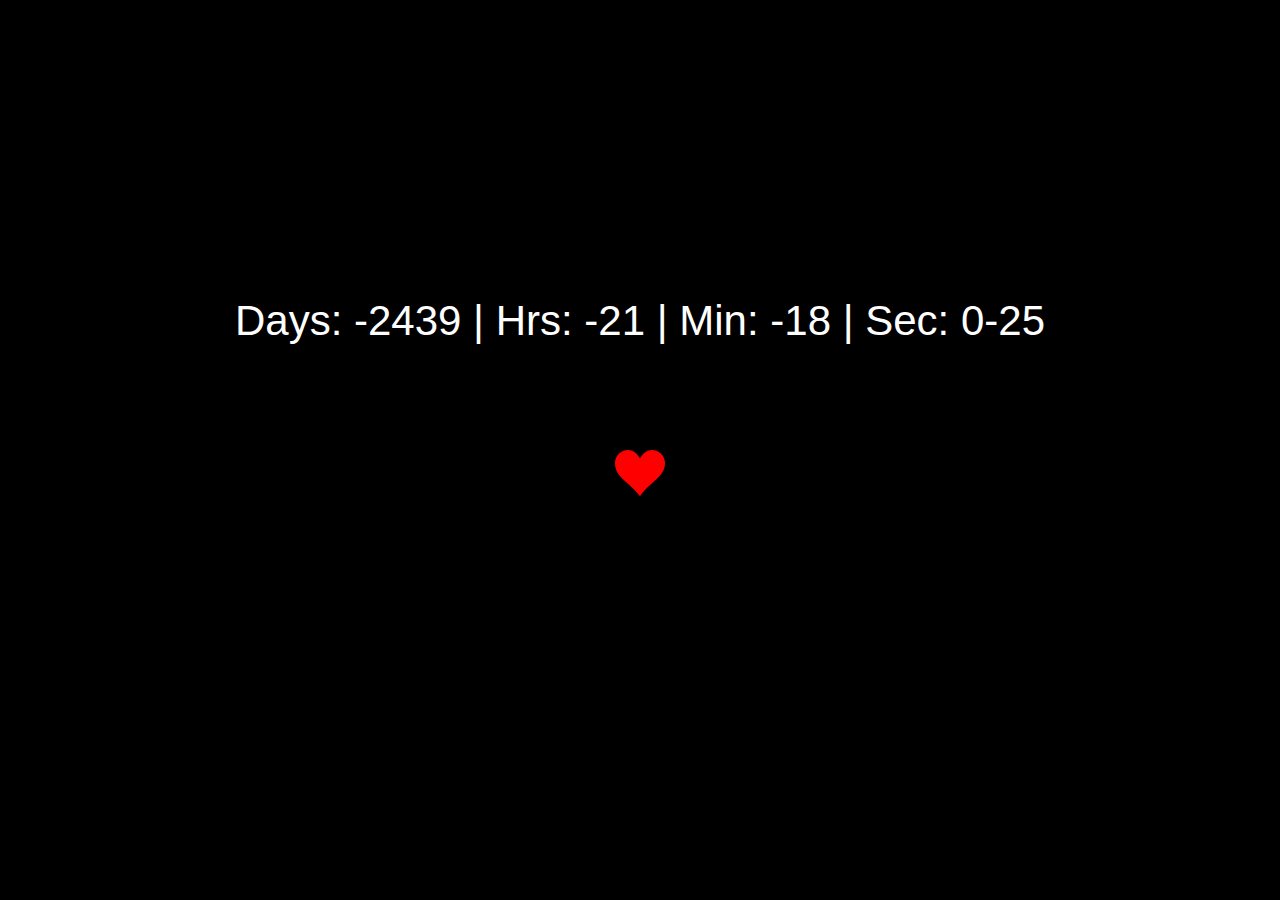
<file: chairStuff.html>
<!DOCTYPE html>


<html>
  <head>
    <title>Chair Stuff</title>
    <meta name="viewport" content="width=device-width, initial-scale=1, user-scalable=no">

    <link rel="stylesheet" type="text/css" href="styles/timer.css">
    <link rel="stylesheet" type="text/css" href="styles/normalize.css">
  </head>
  <body id="chair">
    <span id="chairTimer" class="timer"></span>
    <svg id="heart" viewBox="0 0 32 29.6">
      <path d="M23.6,0c-3.4,0-6.3,2.7-7.6,5.6C14.7,2.7,11.8,0,8.4,0C3.8,0,0,3.8,0,8.4c0,9.4,9.5,11.9,16,21.2
      c6.1-9.3,16-12.1,16-21.2C32,3.8,28.2,0,23.6,0z"/>
    </svg> 
    <script src="scripts/timer.js"></script>
  </body>
</html>
</file>
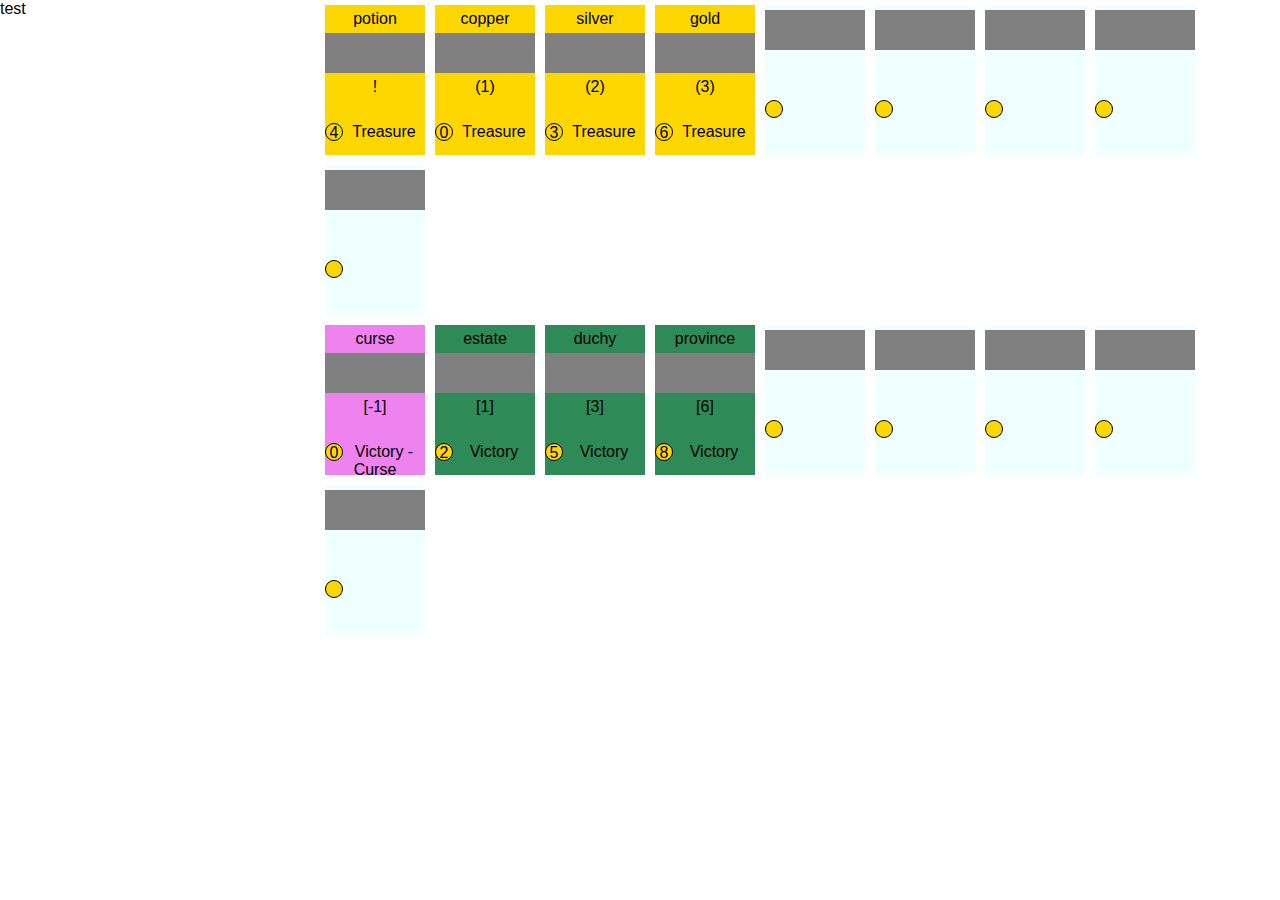
<file: cookieTime.html>
<!DOCTYPE html>


<html>
  <head>
    <title>Games for Alexis</title>
    <meta name="viewport" content="width=device-width, initial-scale=1, user-scalable=no">

    <link rel="stylesheet" type="text/css" href="styles/cookieTime.css">
    <link rel="stylesheet" type="text/css" href="styles/normalize.css">
  </head>
  <body>
    <div id="test"></div>


    <div id="sideBar">test</div>
    <div id="store">
        
      <div id="" class="storeRowLeft">
        <div class="cardPile treasure" id='potion'>
          <div class="title">potion</div>
          <div class="picture"></div>
          <div class="cardText">!</div>
          <div class="cost">4</div>
          <div class="cardTypes">Treasure</div>
        </div>
        <div class="cardPile treasure" id='copper'>
          <div class="title">copper</div>
          <div class="picture"></div>
          <div class="cardText">(1)</div>
          <div class="cost">0</div>
          <div class="cardTypes">Treasure</div>
        </div>
        <div class="cardPile treasure" id='silver'>
          <div class="title">silver</div>
          <div class="picture"></div>
          <div class="cardText">(2)</div>
          <div class="cost">3</div>
          <div class="cardTypes">Treasure</div>
        </div>
        <div class="cardPile treasure" id='gold'>
          <div class="title">gold</div>
          <div class="picture"></div>
          <div class="cardText">(3)</div>
          <div class="cost">6</div>
          <div class="cardTypes">Treasure</div>
        </div>

        <div class="cardPile" data-size="10" id='cardPile_1'>
          <div class="title"></div>
          <div class="picture"></div>
          <div class="cardText"></div>
          <div class="cost"></div>
          <div class="cardTypes"></div>
        </div>
        <div class="cardPile" data-size="10" id='cardPile_2'>
          <div class="title"></div>
          <div class="picture"></div>
          <div class="cardText"></div>
          <div class="cost"></div>
          <div class="cardTypes"></div>
        </div>
        <div class="cardPile" data-size="10" id='cardPile_3'>
          <div class="title"></div>
          <div class="picture"></div>
          <div class="cardText"></div>
          <div class="cost"></div>
          <div class="cardTypes"></div>
        </div>
        <div class="cardPile" data-size="10" id='cardPile_4'>
          <div class="title"></div>
          <div class="picture"></div>
          <div class="cardText"></div>
          <div class="cost"></div>
          <div class="cardTypes"></div>
        </div>
        <div class="cardPile" data-size="10" id='cardPile_5'>
          <div class="title"></div>
          <div class="picture"></div>
          <div class="cardText"></div>
          <div class="cost"></div>
          <div class="cardTypes"></div>
        </div>
      </div>

      <div id="" class="storeRowLeft">
        <div class="cardPile curse" data-size="10" id='curse'>
          <div class="title">curse</div>
          <div class="picture"></div>
          <div class="cardText">[-1]</div>
          <div class="cost">0</div>
          <div class="cardTypes">Victory - Curse</div>
        </div>
        <div class="cardPile victory" data-size="12" id='estate'>
          <div class="title">estate</div>
          <div class="picture"></div>
          <div class="cardText">[1]</div>
          <div class="cost">2</div>
          <div class="cardTypes">Victory</div>
        </div>
        <div class="cardPile victory" data-size="12" id='duchy'>
          <div class="title">duchy</div>
          <div class="picture"></div>
          <div class="cardText">[3]</div>
          <div class="cost">5</div>
          <div class="cardTypes">Victory</div>
        </div>
        <div class="cardPile victory" data-size="12" id='province'>
          <div class="title">province</div>
          <div class="picture"></div>
          <div class="cardText">[6]</div>
          <div class="cost">8</div>
          <div class="cardTypes">Victory</div>
        </div>

        <div class="cardPile" data-size="10" id='cardPile_6'>
          <div class="title"></div>
          <div class="picture"></div>
          <div class="cardText"></div>
          <div class="cost"></div>
          <div class="cardTypes"></div>
        </div>
        <div class="cardPile" data-size="10" id='cardPile_7'>
          <div class="title"></div>
          <div class="picture"></div>
          <div class="cardText"></div>
          <div class="cost"></div>
          <div class="cardTypes"></div>
        </div>
        <div class="cardPile" data-size="10" id='cardPile_8'>
          <div class="title"></div>
          <div class="picture"></div>
          <div class="cardText"></div>
          <div class="cost"></div>
          <div class="cardTypes"></div>
        </div>
        <div class="cardPile" data-size="10" id='cardPile_9'>
          <div class="title"></div>
          <div class="picture"></div>
          <div class="cardText"></div>
          <div class="cost"></div>
          <div class="cardTypes"></div>
        </div>
        <div class="cardPile" data-size="10" id='cardPile_10'>
          <div class="title"></div>
          <div class="picture"></div>
          <div class="cardText"></div>
          <div class="cost"></div>
          <div class="cardTypes"></div>
        </div>
      </div>
    </div>

    
    
    <!-- <div id="playArea">
      
      <div class="cardPile" data-size="10" id='p1_Deck'></div>
      <div class="cardPile" data-size="0" id='p1_Discard'></div>
      <div class="cardPile" data-size="0" id='p1_Hand'></div>
      
      <div class="cardPile" data-size="10" id='p2_Deck'></div>
      <div class="cardPile" data-size="0" id='p2_Discard'></div>
      <div class="cardPile" data-size="0" id='p2_Hand'></div>
      
      <div class="cardPile" data-size="0" id='trash'>
        <div class="title">TRASH</div>
        <div class="picture"></div>
        <div class="cardText"></div>
        <div class="cost"></div>
        <div class="cardTypes"></div>
      </div>
    </div> -->


    <script src="scripts/cookieTime.js"></script>
  </body>
</html>
</file>
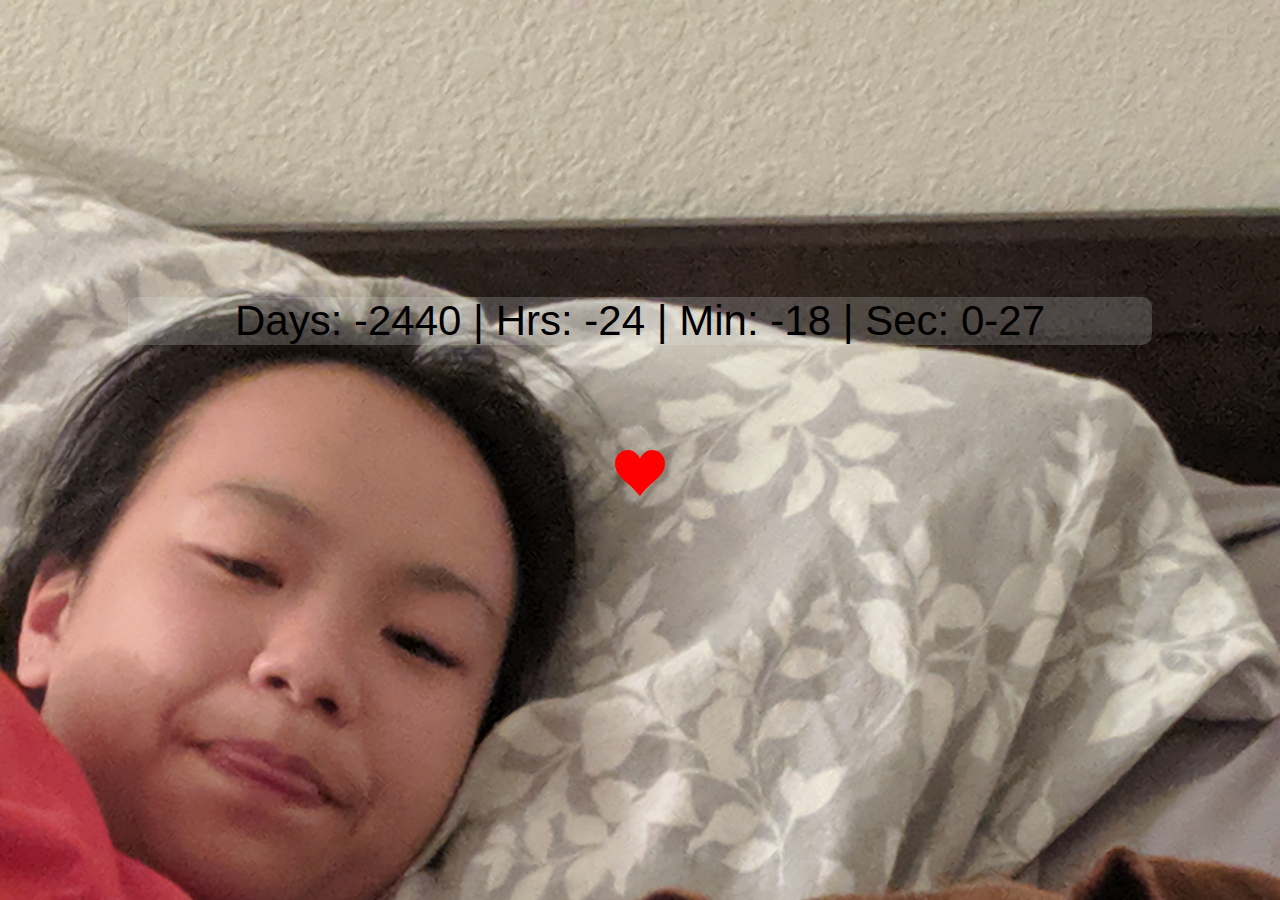
<file: favoriteDay.html>
<!DOCTYPE html>


<html>
  <head>
    <title>Favorite Day</title>
    <meta name="viewport" content="width=device-width, initial-scale=1, user-scalable=no">

    <link rel="stylesheet" type="text/css" href="styles/timer.css">
    <link rel="stylesheet" type="text/css" href="styles/normalize.css">
  </head>
  <body id="favorite">
    <span id="favoriteTimer" class="timer"></span>
    <svg id="heart" viewBox="0 0 32 29.6">
      <path d="M23.6,0c-3.4,0-6.3,2.7-7.6,5.6C14.7,2.7,11.8,0,8.4,0C3.8,0,0,3.8,0,8.4c0,9.4,9.5,11.9,16,21.2
      c6.1-9.3,16-12.1,16-21.2C32,3.8,28.2,0,23.6,0z"/>
    </svg> 
    <script src="scripts/timer.js"></script>
  </body>
</html>
</file>
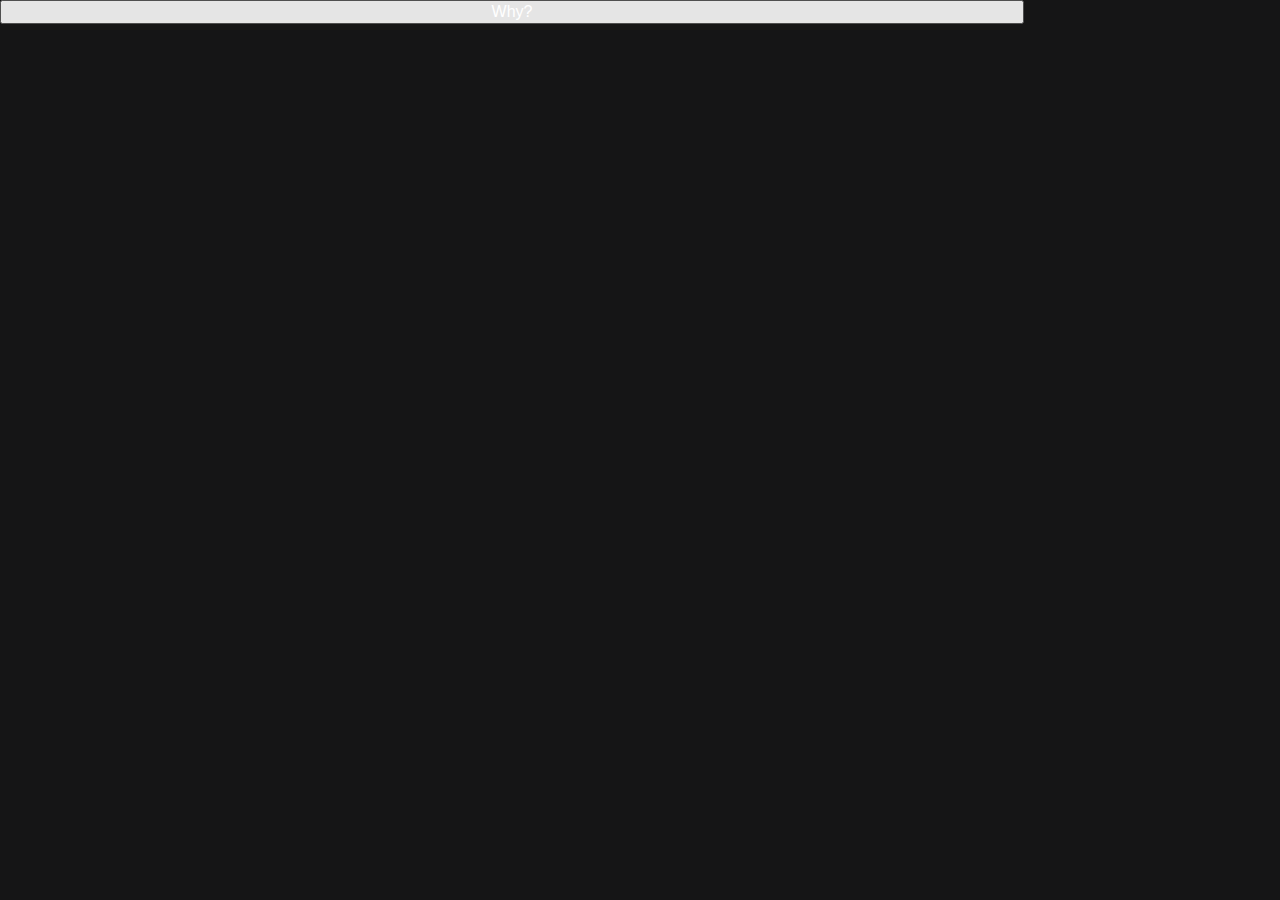
<file: whydidyou.html>
<!DOCTYPE html>


<html>
  <head>
    <title>Why, Dan</title>
    <meta name="viewport" content="width=device-width, initial-scale=1, user-scalable=no">

    <link rel="stylesheet" type="text/css" href="styles/index.css">
    <link rel="stylesheet" type="text/css" href="styles/normalize.css">
  </head>
  <body>
    
    <button class="inline middle" id="why-b">Why?</button>

    <script src="scripts/why.js"></script>
  </body>
</html>
</file>
<file: styles/timer.css>
#chairTimer {
  color: white;
}

#favoriteTimer {
  color: black;
  width: 80%;
  margin-left: 10%;
  border-radius: 10px;
  background-color: rgba(228, 233, 237, .2)
}

.timer {
  width: 100%;
  position: absolute;
  top: 33%;
  text-align: center;
  font-size: 42px;
}

#chair {
  background-color: black;
}

#favorite {
  background-image: url('bleps.jpg');
  background-repeat:no-repeat;
  background-size: cover;
  overflow: hidden;
}

#heart {
  left: 50%;
  top: 50%;
  position: absolute;
  fill: red;
  width: 50px;
  margin-left: -25px;
  animation: pulse 1s ease infinite;
}


@keyframes pulse {
  0% { transform: scale(1); }
  50% { transform: scale(1.3); }
  100% { transform: scale(1); }
}
</file>
<file: styles/cookieTime.css>
#store {
  width: 75%;
  margin-left: 25%;
}

#sideBar {
  /* height: 500px; */
  position: absolute;
}



#playArea {

}

.storeRowLeft {
  float: left;
  max-width: 1000px;
}

.storeRowRight {
  float: right;
  max-width: 1000px;
}

/* #treasureStore, #victoryStore  {
  width: 640px;
} */

#victoryStore {

}

.cardPile {
  width: 100px;
  height: 150px;
  background-color: azure;
  float: left;
  margin: 5px;
}

.title, .picture, .cardText, .cardTypes {
  text-align: center;
}

.title {
  margin: 5px;
  /* min-height: 18px; */
}

.picture {
  height: 40px;
  background-color: grey;
}

.cardText {
  height: 40px;
  margin: 5px;
}

.cardTypes {
  /* margin-left: -32px; */
}

.cost {
  border: 1px solid black;
  background-color: gold;
  border-radius: 16px;
  width: 16px;
  height: 16px;
  text-align: center;
  vertical-align: auto;
  float: left;
}

.cardPile.treasure {
  background-color: gold;
}

.cardPile.victory {
  background-color: seagreen;
}

.cardPile.curse {
  background-color: violet;
}

.cardPile.action {
  background-color: lightgray;
}
</file>
<file: styles/index.css>
body {
  font-family: sans-serif;
  background-color: #151516;
  color: white;
}

.bg {
  width: 100vw;
  height: 100vh;
  background-color: #151516;
  color: white;
  position: fixed;
  z-index: 9999;
}

.inline {
  float: left;
}

.center-screen {
  position: absolute;
  top: 50%;
  left: 50%;
  transform: translate(-50%, -50%);
  margin: auto;
  text-align: center;
}

#page-build-panel {
  opacity: .25;
  background-color: grey;
  width: 100%;
  height: 100%;
}

#cssBG, #javaBG, #htmlBG {
  /* -webkit-animation: blrPre 5s;
          animation: blrPre 5s;
  -webkit-animation-fill-mode: forwards;
     -moz-animation-fill-mode: forwards;
       -o-animation-fill-mode: forwards;
          animation-fill-mode: forwards; */
  -webkit-filter: blur(1px);
     -moz-filter: blur(1px);
      -ms-filter: blur(1px);
       -o-filter: blur(1px);
          filter: blur(1px);
}

/* @keyframes blrPre {
  0% {
    -webkit-filter: blur(0px);
       -moz-filter: blur(0px);
        -ms-filter: blur(0px);
         -o-filter: blur(0px);
            filter: blur(0px);  
  } 33% {
    -webkit-filter: blur(0px);
       -moz-filter: blur(0px);
        -ms-filter: blur(0px);
         -o-filter: blur(0px);
            filter: blur(0px);
  } 100% {
    -webkit-filter: blur(1px);
       -moz-filter: blur(1px);
        -ms-filter: blur(1px);
         -o-filter: blur(1px);
            filter: blur(1px);
  }
} */

.left, .right {
  width: 10%;
  border-radius: 10px;
  color: black;
}

.middle {
  width: 80%;
}

#page-text, .bracket-buttons {
  font-size: 2.5vw;
  padding-right: 0px;
  padding-left: 0px;
}

#page-build {
  opacity: 1;
  width: 80%;
}

#page-build a {
  color: white;
}

#left-bracket {
  -webkit-animation: bounceLeft .5s infinite alternate;
          animation: bounceLeft .5s infinite alternate;
}

#right-bracket {
  -webkit-animation: bounceRight .5s infinite alternate;
          animation: bounceRight .5s infinite alternate;
}

@keyframes bounceRight {
  from {
    transform: translateX(0px);
  } to {
    transform: translateX(15px);
  }
}

@keyframes bounceLeft {
  from {
    transform: translateX(0px);
  } to {
    transform: translateX(-15px);
  }
}

@media only screen and (max-width: 600px) {
  #page-text {
    font-size: 4vw;
  }
  .bracket-buttons {
    font-size: 8vw;
  }
}

#cssBG, #htmlBG, #javaBG, pre {
  display: inline-block;
  height: 100%;
  padding: 9.5px;
  margin: 0px;
  margin-top: 60px;
  font-size: 0.8vw;
  line-height: 1.42857143;
  color: white;
  overflow: hidden;
  background-color: #151516;
  border: 0;
  border-radius: 0px;
  word-break: normal;
  word-wrap: normal;
}

#htmlBG {
  width: 40%;
}

#cssBG {
  width: 20%;
}

#javaBG {
  width: 30%
}

.comment {
  color: #335b1f;
}
.target {
  color: #DCDCAA;
}
.primary {
  color: #d8a089;
}
.character {
  color: #9CDCFE;
}
.value {
  color: #d5edad;
}
.control {
  color: #545454;
}
.logic {
  color: #c392db;
}
.tag {
  color: #569cd6;
}
.cursor {
  color: white;
}

@media only screen and (max-width: 600px) {
  #cssBG {
    visibility: hidden;
    width: 0%;
  }
  #htmlBG {
    visibility: hidden;
    width: 0%;
  }
  #javaBG {
    font-size: 2vw;
    width: 80%;
  }
}

/* The Modal (background) */
.CSSmodal {
  color: white;
  opacity: 0;
  z-index: 1; /* Sit on top */
  position: absolute;
  top: 50%;
  left: 50%;
  transform: translate(-50%, -50%);
  width: 0%; 
  height: 0%;
  overflow: auto; 
  vertical-align: middle;
  text-align: center;
  background-color: rgb(0,0,0); /* Fallback color */
  background-color: rgba(0,0,0,0.85);
}

/* Modal Content/Box */
.CSSmodal-content {
  transform: translate(0%, 90%);
  margin: auto; 
  text-align: center;
  vertical-align: middle;
  width: 100%; 
  height: 50%;
}

#abootModal, #cbootModal {
  color: white;
  display: none; /* Hidden by default */
  z-index: 1; /* Sit on top */
  position: absolute;
  top: 50%;
  left: 50%;
  transform: translate(-50%, -50%);
  width: 100%; /* Full width */
  height: 100%; /* Full height */
  overflow: auto; /* Enable scroll if needed */
  vertical-align: middle;
  text-align: center;
  background-color: rgb(0,0,0); /* Fallback color */
  background-color: rgba(0,0,0,0.85);
}

.modal-dialog {
  width: 100%; /* Full width */
  top: 35%;
}

.modal-content {
  background-color: transparent;
  border: none;
  -webkit-box-shadow: none;
          box-shadow: none;
}

a, .CSSmodal-content a, #left-bracket, #right-bracket { 
  text-decoration: none;
  color: white; 
}

.CSSmodal {
  -webkit-animation-duration: .75s;
     -moz-animation-duration: .75s;
       -o-animation-duration: .75s;
          animation-duration: .75s;
  -webkit-animation-fill-mode: forwards;
     -moz-animation-fill-mode: forwards;
       -o-animation-fill-mode: forwards;
          animation-fill-mode: forwards;
}

.nav-bar {
  position: fixed;
  z-index: 999;
  top: 0%;
  width: 100%;
  height: 70px;
  list-style-type: none;
  margin: 0;
  padding: 0;
  overflow: hidden;
  user-select: none;
  -webkit-user-select: none;
     -moz-user-select: none;
      -ms-user-select: none;
          user-select: none;
}

.nav-item {
  float: right;
  text-align: left;
  vertical-align: middle;
  cursor: pointer;
  line-height: 350%;
  font-size: 20px;
  height: 70px;
  margin-left: 30px;
  margin-right: 30px;
}

.nav-link {
  font-weight: bold;
  display: inline-block;
  text-decoration: none;
  text-transform: capitalize;
}

.navb, .navc {
  opacity: 0;
  color: white;
  -webkit-animation-duration: .75s;
     -moz-animation-duration: .75s;
       -o-animation-duration: .75s;
          animation-duration: .75s;
  -webkit-animation-fill-mode: forwards;
     -moz-animation-fill-mode: forwards;
       -o-animation-fill-mode: forwards;
          animation-fill-mode: forwards;
}

.navb {
  -webkit-animation-delay: .5s;
     -moz-animation-delay: .5s;
       -o-animation-delay: .5s;
          animation-delay: .5s;
}

.navc {
  -webkit-animation-delay: 0.25s;
     -moz-animation-delay: 0.25s;
       -o-animation-delay: 0.25s;
          animation-delay: 0.25s;
}

.hvr-underline-reveal {
  display: inline-block;
  vertical-align: middle;
  position: relative;
  overflow: hidden;
  -moz-osx-font-smoothing: grayscale;
  -webkit-backface-visibility: hidden;
          backface-visibility: hidden;
  -webkit-transform: translateZ(0);
          transform: translateZ(0);
  -webkit-transform: translateY(4px);
          transform: translateY(4px);
  -webkit-transition-property: transform;
          transition-property: transform;
  -webkit-transition-duration: 0.1s;
          transition-duration: 0.1s;
  -webkit-transition-timing-function: ease-out;
          transition-timing-function: ease-out;
}

.hvr-underline-reveal:before {
  content: "";
  position: absolute;
  z-index: -1;
  left: 0;
  right: 0;
  bottom: 0;
  background: white;
  height: 4px;
  -webkit-transform: translateY(4px);
          transform: translateY(4px);
  -webkit-transition-property: transform;
          transition-property: transform;
  -webkit-transition-duration: 0.1s;
          transition-duration: 0.1s;
  -webkit-transition-timing-function: ease-in-out;
          transition-timing-function: ease-in-out;
}

.hvr-underline-reveal:hover:before, .hvr-underline-reveal:hover {
  -webkit-transform: translateY(0);
          transform: translateY(0);
}

.fade-in {
  -webkit-animation-name: fade-in;
     -moz-animation-name: fade-in;
       -o-animation-name: fade-in;
          animation-name: fade-in;
}

.fade-out {
  -webkit-animation-name: fade-out;
     -moz-animation-name: fade-out;
       -o-animation-name: fade-out;
          animation-name: fade-out;
}

.fade-in-up {
  -webkit-animation-name: fade-in, fadeup;
     -moz-animation-name: fade-in, fadeup;
       -o-animation-name: fade-in, fadeup;
          animation-name: fade-in, fadeup;
}

/*fade-in*/
@keyframes fade-in {
  0% { 
    opacity: 0;
    width: 100%;
    height: 100%;
  } 100% { 
    opacity: 0.975; 
    width: 100%; 
    height: 100%;
  }
}

@-webkit-keyframes fade-in {
  0% { 
    opacity: 0; 
    width: 100%; 
    height: 100%;
  } 100% { 
    opacity: 0.975; 
    width: 100%; 
    height: 100%;
  }
}

@-moz-keyframes fade-in {
  0% { 
    opacity: 0;
    width: 100%;
    height: 100%;
  } 100% { 
    opacity: 0.975;
    width: 100%;
    height: 100%;
  }
}

@-o-keyframes fade-in {
  0% { 
    opacity: 0;
    width: 100%;
    height: 100%;
  } 100% { 
    opacity: 0.975;
    width: 100%;
    height: 100%;
  }
}

@keyframes fade-out {
  0% { 
    opacity: 0.975;
    width: 100%;
    height: 100%;
  } 99% { 
    width: 100%;
    height: 100%;
  } 100% { 
    opacity: 0;
    width: 0%;
    height: 0%;
  }
}

@-webkit-keyframes fade-out {
  0% { 
    opacity: 0.975;
    width: 100%;
    height: 100%;
  } 99% { 
    width: 100%;
    height: 100%;
  } 100% { 
    opacity: 0;
    width: 0%;
    height: 0%;
  }
}

@-moz-keyframes fade-out {
  0% { 
    opacity: 0.975;
    width: 100%;
    height: 100%;
  } 99% { 
    width: 100%;
    height: 100%;
  } 100% { 
    opacity: 0;
    width: 0%;
    height: 0%;
  }
}

@-o-keyframes fade-out {
  0% { 
    opacity: 0.975;
    width: 100%;
    height: 100%;
  } 99% { 
    width: 100%;
    height: 100%;
  } 100% { 
    opacity: 0;
    width: 0%;
    height: 0%;
  }
}

@keyframes fade-up {
  0%   { opacity: 0; }
  100% { opacity: 0.975; }
}

@-webkit-keyframes fade-up {
  0%   { opacity: 0; }
  100% { opacity: 0.975; }
}

@-moz-keyframes fade-up {
  0%   { opacity: 0; }
  100% { opacity: 0.975; }
}

@-o-keyframes fade-up {
  0%   { opacity: 0; }
  100% { opacity: 0.975; }
}
</file>
